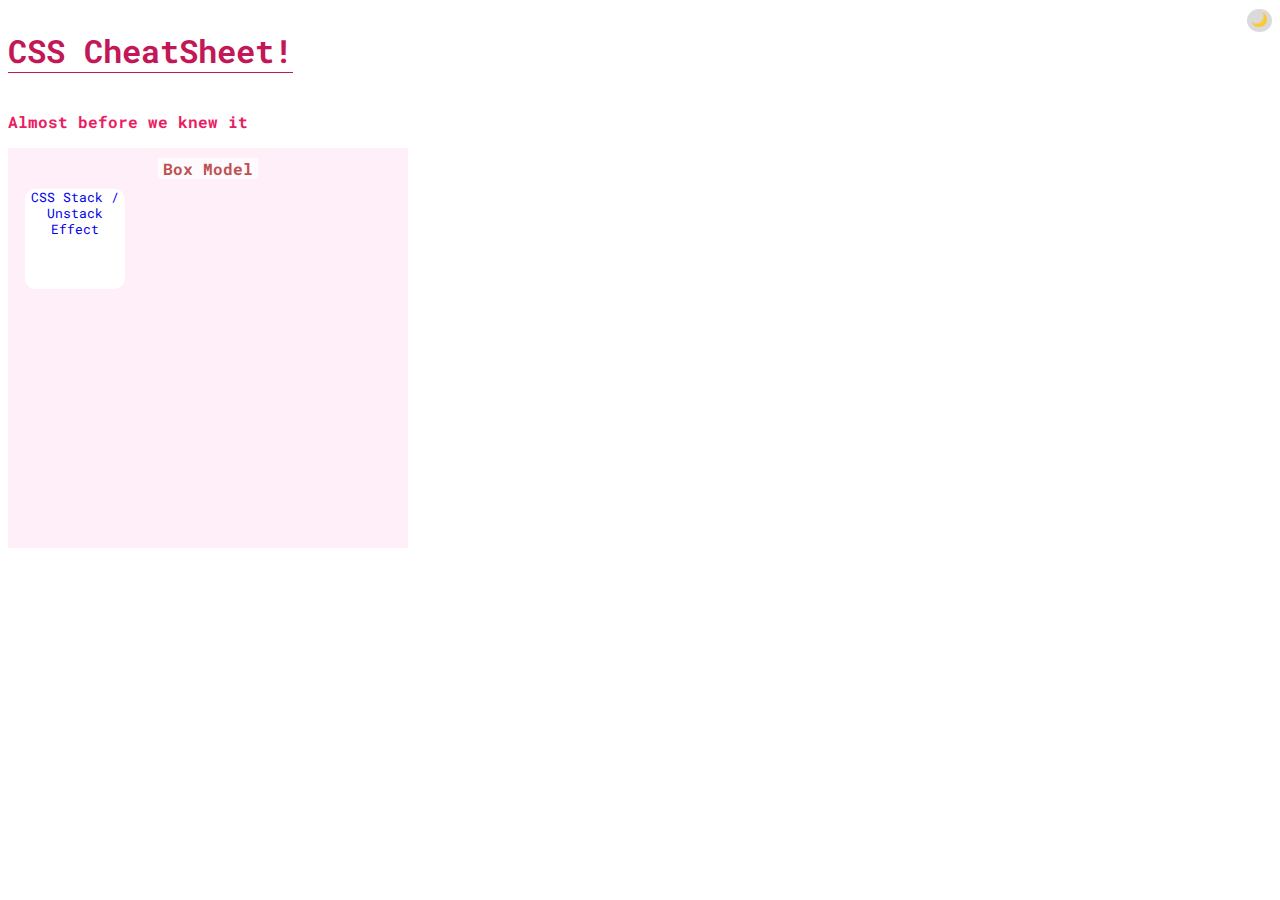
<file: index.html>
<!DOCTYPE html>
<html lang="en">
<head>
    <meta charset="UTF-8">
    <meta http-equiv="X-UA-Compatible" content="IE=edge">
    <meta name="viewport" content="width=device-width, initial-scale=1.0">
    <link rel="stylesheet" href="/styles/style.css">
    <title>CSS CheatSheet</title>
</head>
<body>
    <header>
        <h1>CSS CheatSheet!</h1> <div class='header-button-wrapper'><button id='dark-mode-button'>🌙</button></div>
    </header>

    <p>Almost before we knew it</p>

    <div class='p-container'>
        <p>Box Model</p>

        <div class='thumbnail-container'>
            <span class='thumbnail'><a href="/CardStackWithScroll/card-stack-with-scroll.html">CSS Stack / Unstack Effect</a></span>
        </div>
    </div>
    
</body>
</html>
</file>
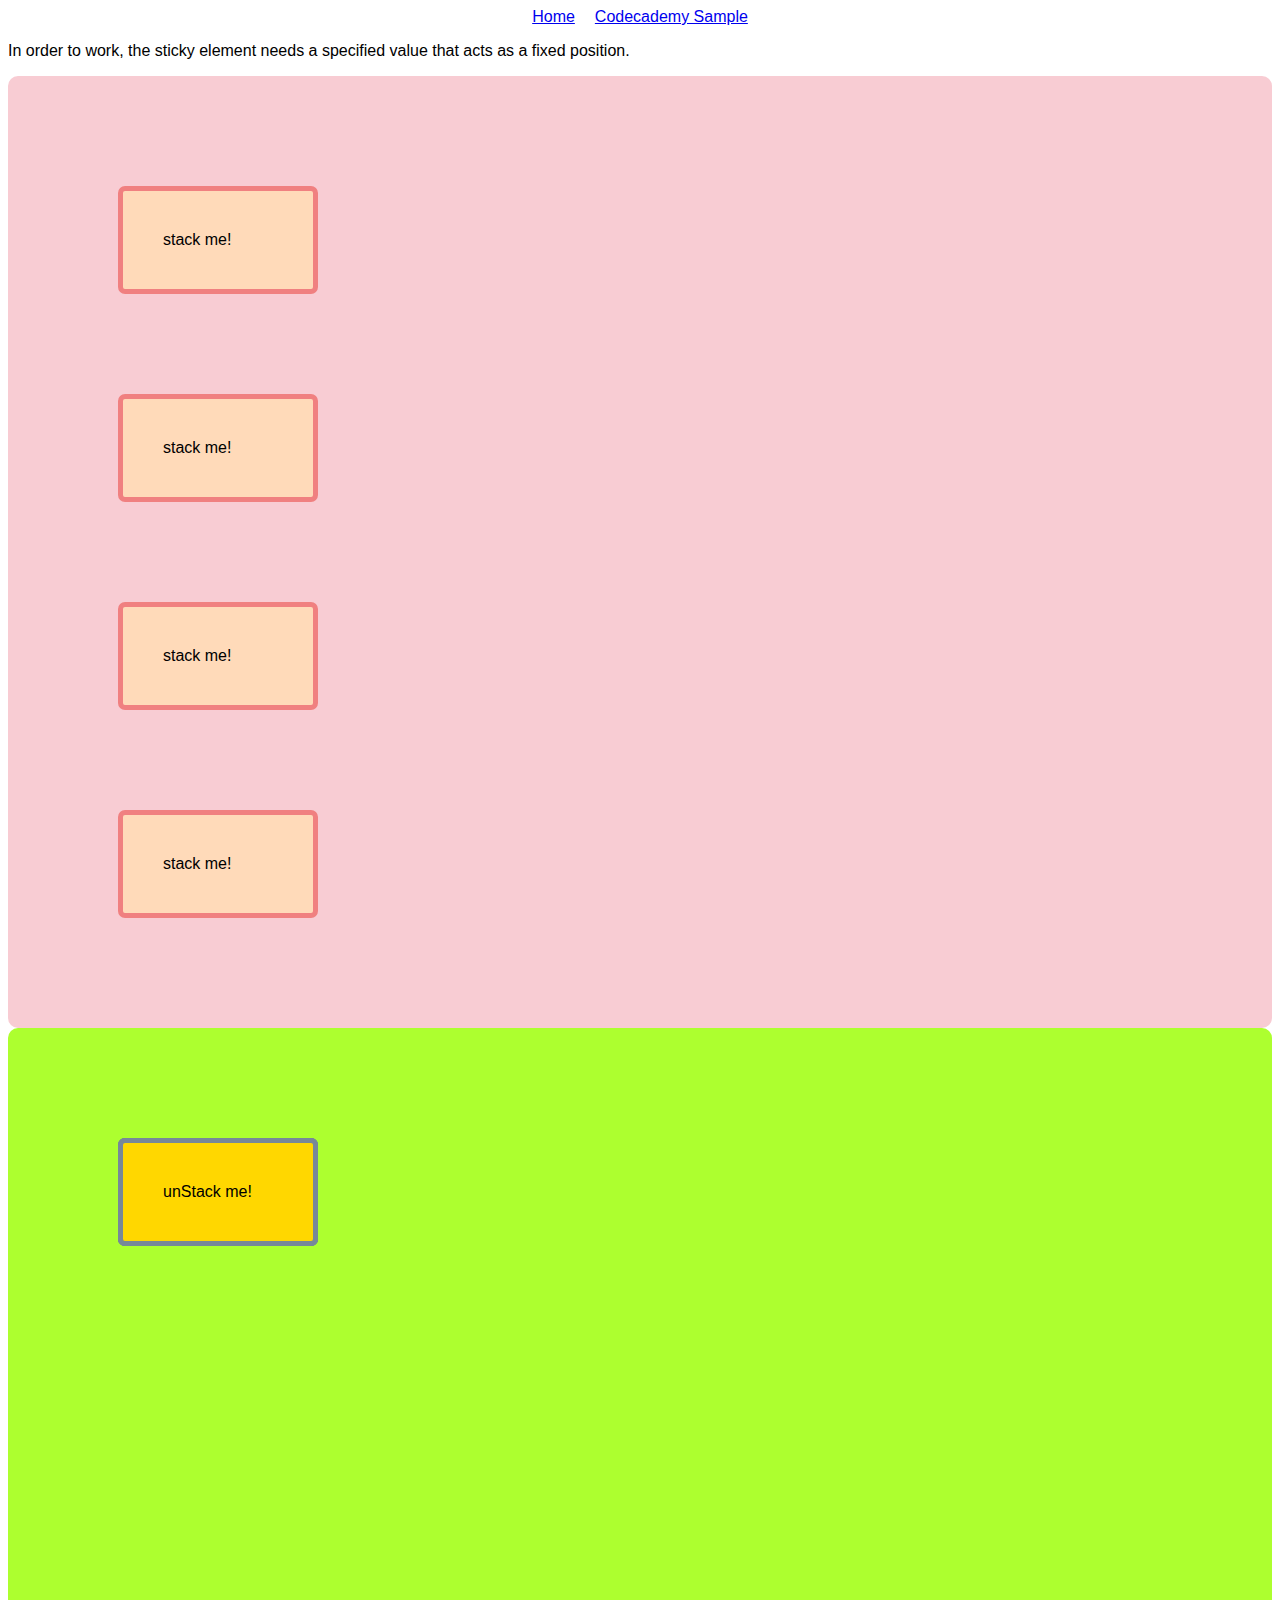
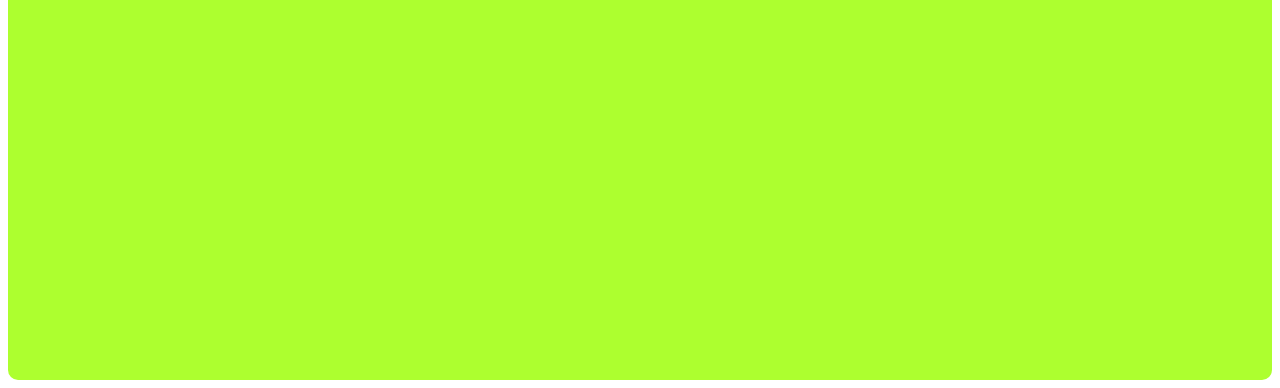
<file: CardStackWithScroll/card-stack-with-scroll.html>
<!DOCTYPE html>
<html lang="en">
<head>
    <meta charset="UTF-8">
    <meta http-equiv="X-UA-Compatible" content="IE=edge">
    <meta name="viewport" content="width=device-width, initial-scale=1.0">
    <link rel="stylesheet" href="/CardStackWithScroll/card-stack-with-scroll-style.css">
    <title>Document</title>
</head>
<body>
    <nav>
        <a href="/index.html">Home</a>
        <a href="/CardStackWithScroll/sample/codecademy-sample.html">Codecademy Sample</a>
    </nav>
    <main>
        <p>In order to work, the sticky element needs a specified value
            that acts as a fixed position.  </p>
        <div class='stack-container'>
            <div class='card'>stack me!</div>
            <div class='card'>stack me!</div>
            <div class='card'>stack me!</div>
            <div class='card'>stack me!</div>
        </div>
        <div class='stack-container2'>
            <div class='card'>unStack me!</div>
            <div class='card'>unStack me!</div>
            <div class='card'>unStack me!</div>
            <div class='card'>unStack me!</div>
        </div>
    </main>
    
</body>
</html>
</file>
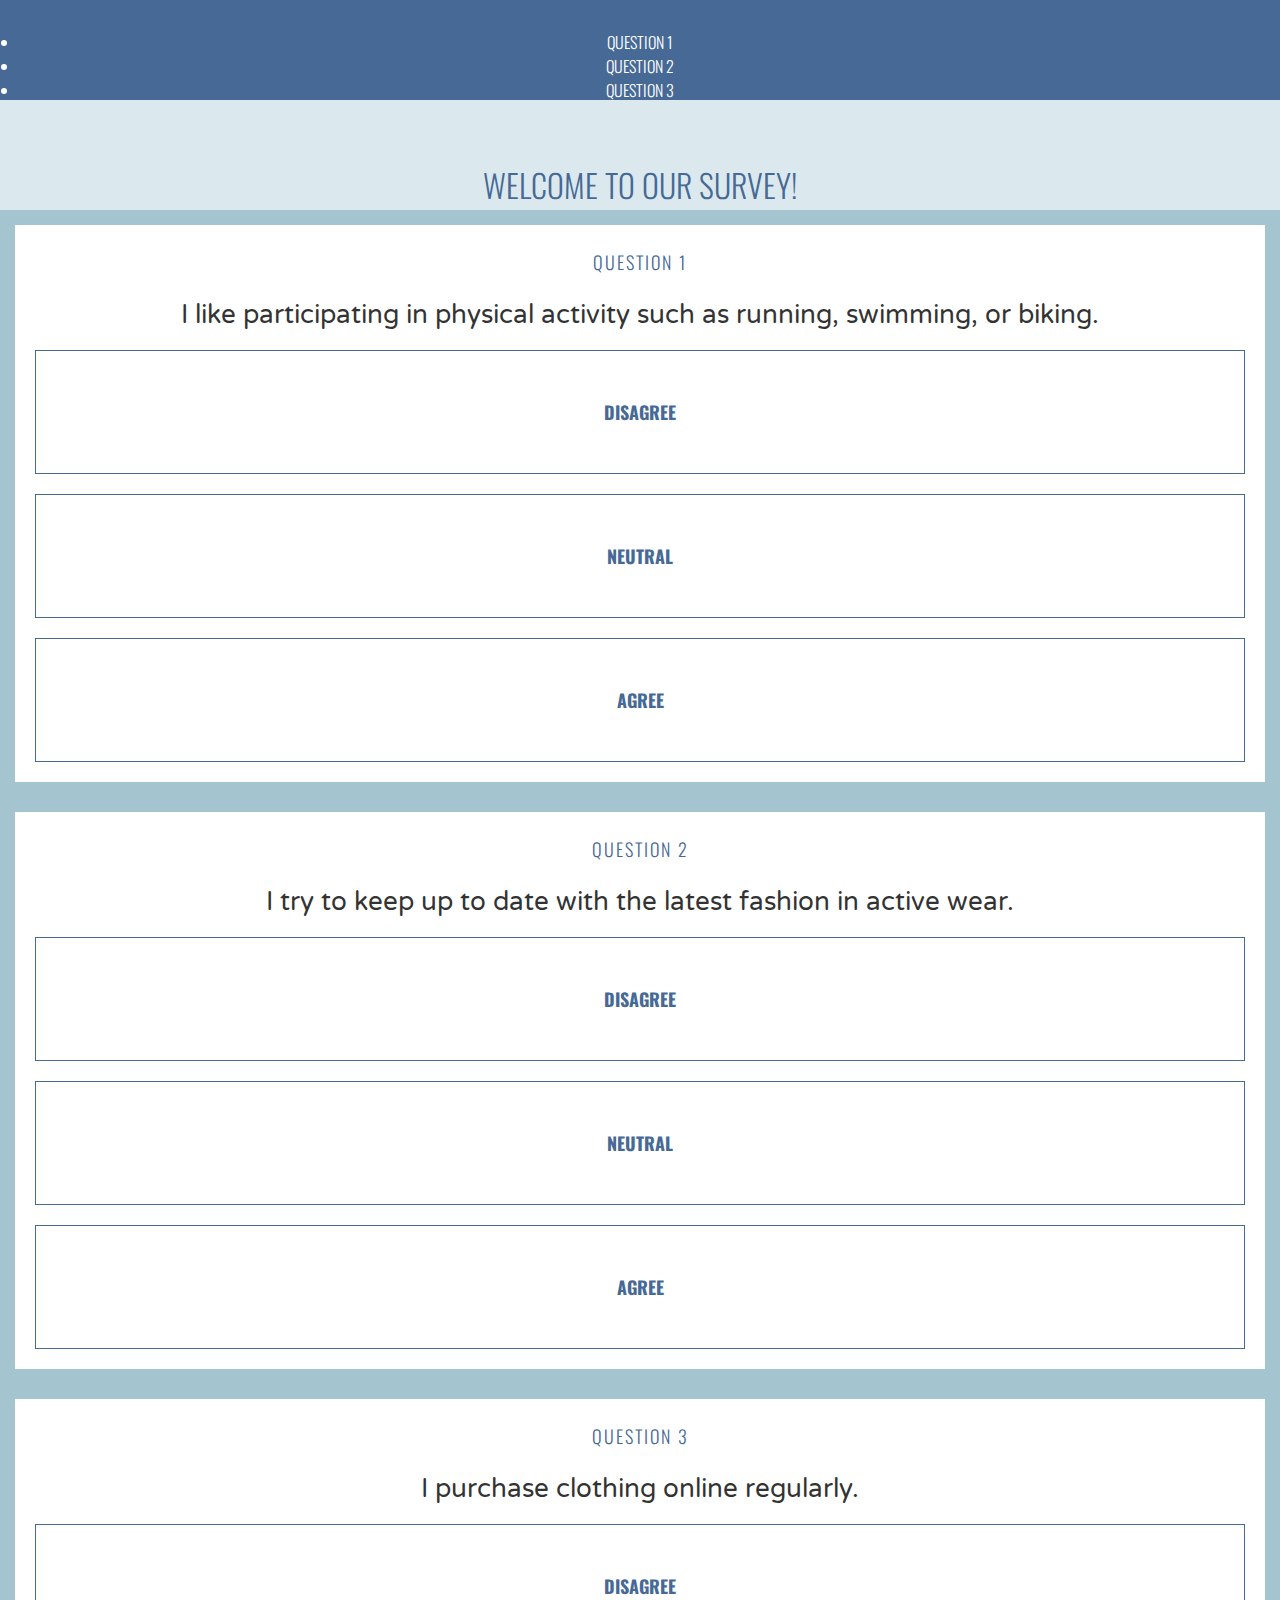
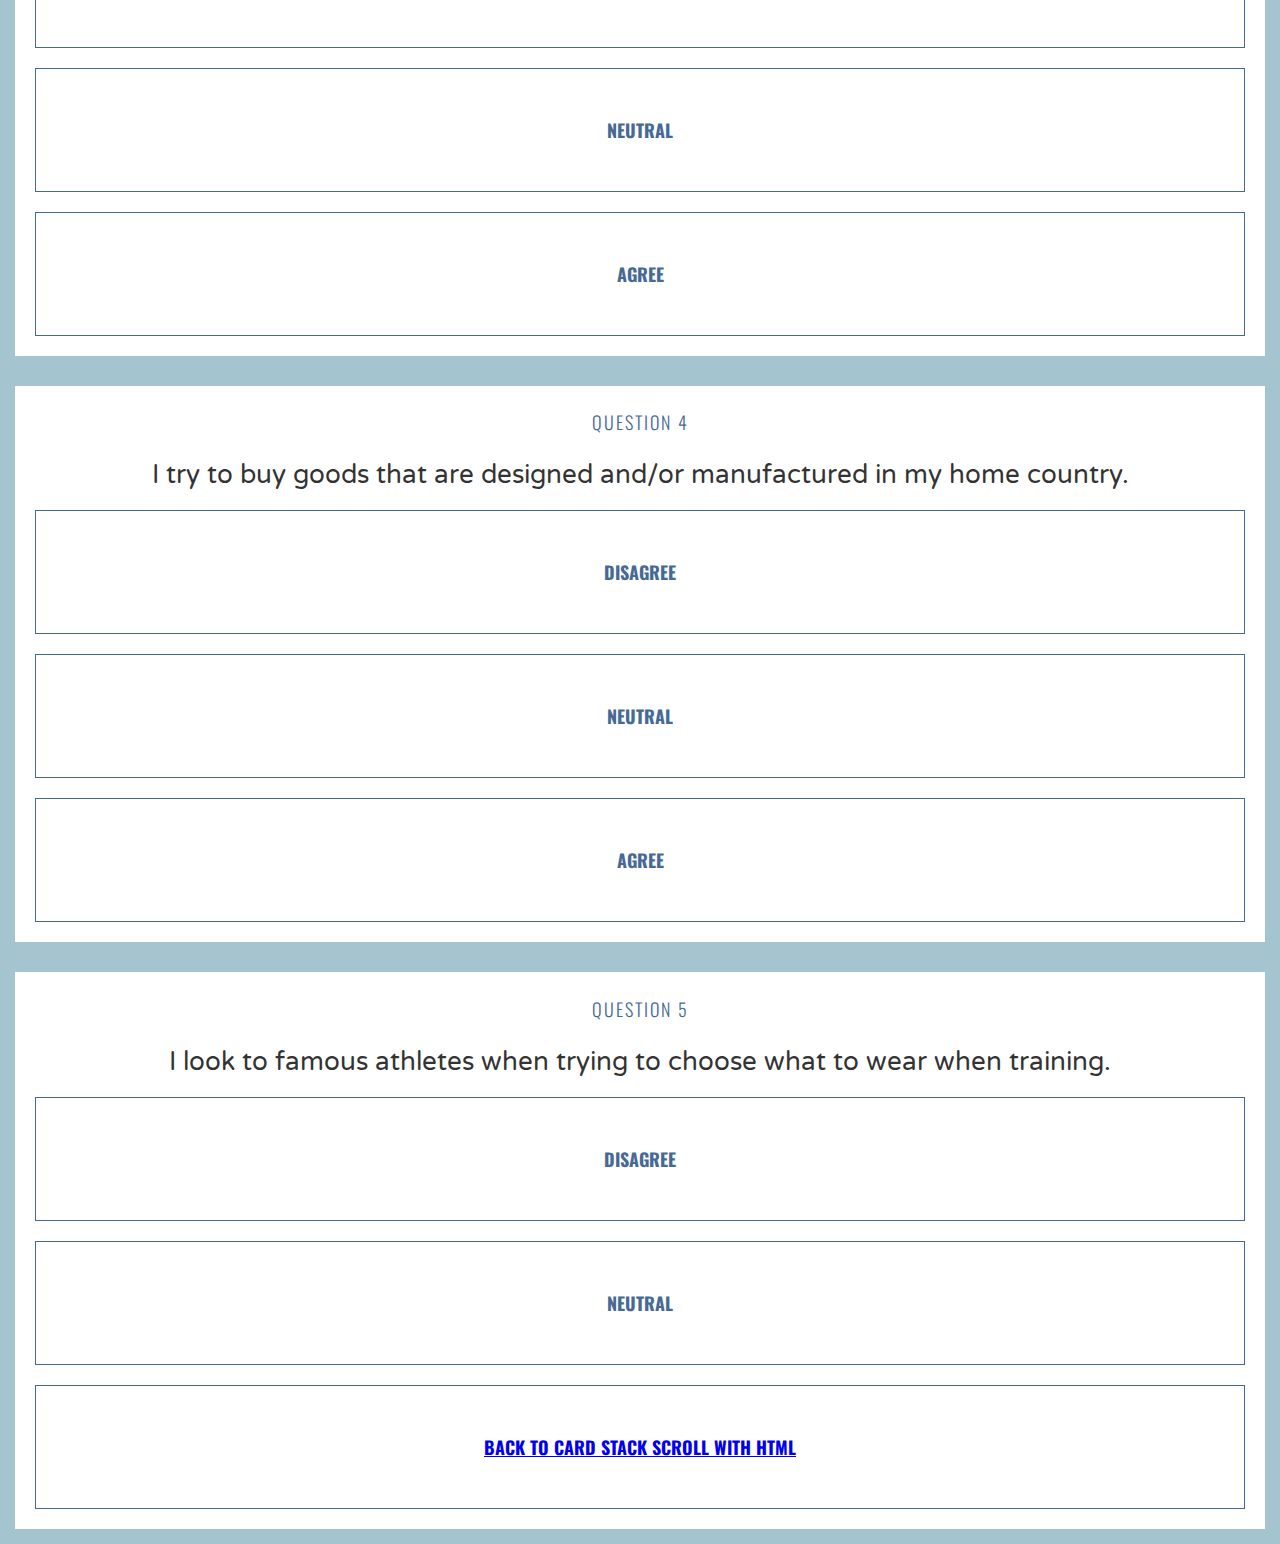
<file: CardStackWithScroll/sample/codecademy-sample.html>
<!DOCTYPE html>
<html>
<head>
  <title>Please Participate in Our Survey!</title>
  <link href="https://fonts.googleapis.com/css?family=Oswald:300,700|Varela+Round" rel="stylesheet">
  <link rel="stylesheet" href="/CardStackWithScroll/sample/codecademy-sample-style.css">
</head>
<body>

  <header>
    <ul>
      <li>Question 1</li>
      <li>Question 2</li>
      <li>Question 3</li>
      <li>Question 4</li>
      <li>Question 5</li>
      <li>Question 6</li>
    </ul>
  </header>
  
  <div class="welcome">
    <h1>Welcome to our survey!</h1>
    <p>We're looking forward to getting your answers so we can make sure our products and services are the best they can be!</p>
  </div>

  <div class="question">
    <h4>Question 1</h4>
    <h2>I like participating in physical activity such as running, swimming, or biking.</h2>

    <div class="answer">
      <h3>Disagree</h3>
    </div>

    <div class="answer">
      <h3>Neutral</h3>
    </div>

    <div class="answer">
      <h3>Agree</h3>
    </div>
  </div>

  <div class="question">
    <h4>Question 2</h4>
    <h2>I try to keep up to date with the latest fashion in active wear.</h2>

    <div class="answer">
      <h3>Disagree</h3>
    </div>

    <div class="answer">
      <h3>Neutral</h3>
    </div>

    <div class="answer">
      <h3>Agree</h3>
    </div>
  </div>

  <div class="question">
    <h4>Question 3</h4>
    <h2>I purchase clothing online regularly.</h2>

    <div class="answer">
      <h3>Disagree</h3>
    </div>

    <div class="answer">
      <h3>Neutral</h3>
    </div>

    <div class="answer">
      <h3>Agree</h3>
    </div>
  </div>

  <div class="question">
    <h4>Question 4</h4>
    <h2>I try to buy goods that are designed and/or manufactured in my home country.</h2>

    <div class="answer">
      <h3>Disagree</h3>
    </div>

    <div class="answer">
      <h3>Neutral</h3>
    </div>

    <div class="answer">
      <h3>Agree</h3>
    </div>
  </div>

  <div class="question">
    <h4>Question 5</h4>
    <h2>I look to famous athletes when trying to choose what to wear when training.</h2>

    <div class="answer">
      <h3>Disagree</h3>
    </div>

    <div class="answer">
      <h3>Neutral</h3>
    </div>

    <div class="answer">
      <h3><a href="/CardStackWithScroll/card-stack-with-scroll.html">Back to Card Stack Scroll With HTML</a></h3>
    </div>
  </div>

</body>
</html>
</file>
<file: styles/style.css>
@import url('https://fonts.googleapis.com/css2?family=Roboto+Mono:wght@100&display=swap');
* {
    font-family: 'Roboto Mono', monospace;
    box-sizing: border-box;
}

h1 {
    color: #c21858;
    border-bottom: .7px solid;
}

p {
    color: #e91e63;
    font-weight: 800;
}

a {
    text-decoration: none;
}

a:visited {
    color: rgb(0, 149, 151) ;
    text-decoration: none;
}

a:hover {
    color: #e91e63;
}

header{
    display: flex;
    justify-content: space-between;
    flex-direction: row;
}

.header-button-wrapper {
    display: flex;
    align-items: center;
    height: 25px;
    width: 25px;
}

.p-container {
    width: 400px;
    height: 400px;
    background-color: #ff008f10;
}

.p-container p {
    color: rgb(189, 82, 82);
    width: 100px;
    text-align: center;
    background-color: rgb(255, 255, 255, 0.65);
    margin: 0 auto;
    position: relative;
    top: 10px;
    
}

.thumbnail-container {
    display: grid;
    height: 90%;
    margin-top: 5%;
    grid-template-columns: 1fr 1fr 1fr;
    grid-template-rows: 1 fr 1 fr 1fr;

}

.thumbnail {
    border-radius: 10px;
    margin: 0 auto;
    text-align: center;
    font-size: .8rem;
    background-color: rgb(255, 255, 255);
    width: 100px;
    height: 100px;
}

#dark-mode-button {
    display: flex;
    justify-content: center;
    width: 100%;
    height: 90%;
    border-radius: 50%;
    border: none;
    cursor: pointer;
    background-color: #dadada;
}
</file>
<file: CardStackWithScroll/card-stack-with-scroll-style.css>
* {
    box-sizing: border-box;
}

nav {
    display: flex;
    flex-direction: row;
    justify-content: center;
    gap: 20px;
    
}

a {
    font-family: sans-serif;
}

p { 
    font-family: sans-serif;
}

.stack-container {
    background-color: rgb(248, 204, 211);
    border-radius: 10px;
    padding: 10px;
}

.stack-container .card {
    font-family: sans-serif;
    background-color: peachpuff;
    border: solid lightcoral 5px;

    position: sticky;
    top: 0;
    border-radius: 7px;
    width: 200px;
    margin: 100px;
    padding: 40px;
    text-align: static;
}

.stack-container2 {
    background-color: greenyellow;
    border-radius: 10px;
    padding: 10px;
}

.stack-container2 .card {
    font-family: sans-serif;
    background-color: gold;
    border: solid lightslategray 5px;

    position: sticky;
    bottom: 0;
    border-radius: 7px;
    width: 200px;
    margin: 100px;
    padding: 40px;
    text-align: static;
}
</file>
<file: CardStackWithScroll/sample/codecademy-sample-style.css>
body {
    background-color: #FFF;
    margin: 0 auto;
  }
  
  header {
    background-color: #466995;
    border-bottom: 1px solid #466995;
    position: fixed;
    width: 100%;
  }
  
  ul {
    margin: 30px auto;
    padding: 0 20px;
    text-align: center;
  }
  
  li {
    color: #FFF;
    font-family: 'Oswald', sans-serif;
    font-size: 16px;
    font-weight: 300;
    text-transform: uppercase;
  }
  
  li:hover {
    color: #DBE9EE;
  }
  
  h1 {
    color: #466995;
    font-family: 'Oswald', sans-serif;
    font-size: 32px;
    font-weight: 300;
    text-transform: uppercase;
  }
  
  h2 {
    color: #333;
    font-family: 'Varela Round', sans-serif;
    font-size: 26px;
    font-weight: 100;
    margin: 0 auto 20px auto;
  }
  
  h3 {
    color: #466995;
    font-family: 'Oswald', sans-serif;
    font-size: 18px;
    text-align: center;
    font-weight: 700;
    text-transform: uppercase;
    padding: 30px;
  }
  
  h4 {
    color: #466995;
    font-family: 'Oswald', sans-serif;
    font-size: 18px;
    font-weight: 300;
    letter-spacing: 2px;
    text-align: center;
    text-transform: uppercase
  }
  
  p {
    color: #333;
    font-family: 'Varela Round', sans-serif;
    font-size: 18px;
  }
  
  footer {
    background-color: #DBE9EE;
    text-align: center;
  }
  
  .welcome {
    background-color: #DBE9EE;
    box-sizing: border-box;
    padding: 40px;
    text-align: center;
    width: 100%;
    position: relative;
    top: 100px;
  }
  
  .question {
    text-align: center;
    position: sticky;
    top: 40px;
    border: 15px solid #a4c4cf;
    background-color: white;
  }
  
  .answer {
    border: 1px solid #466995;
    margin: 20px;
  }
  
  .answer:hover {
    background: #C0D6DF;
    color: #FFF;
  }
</file>
